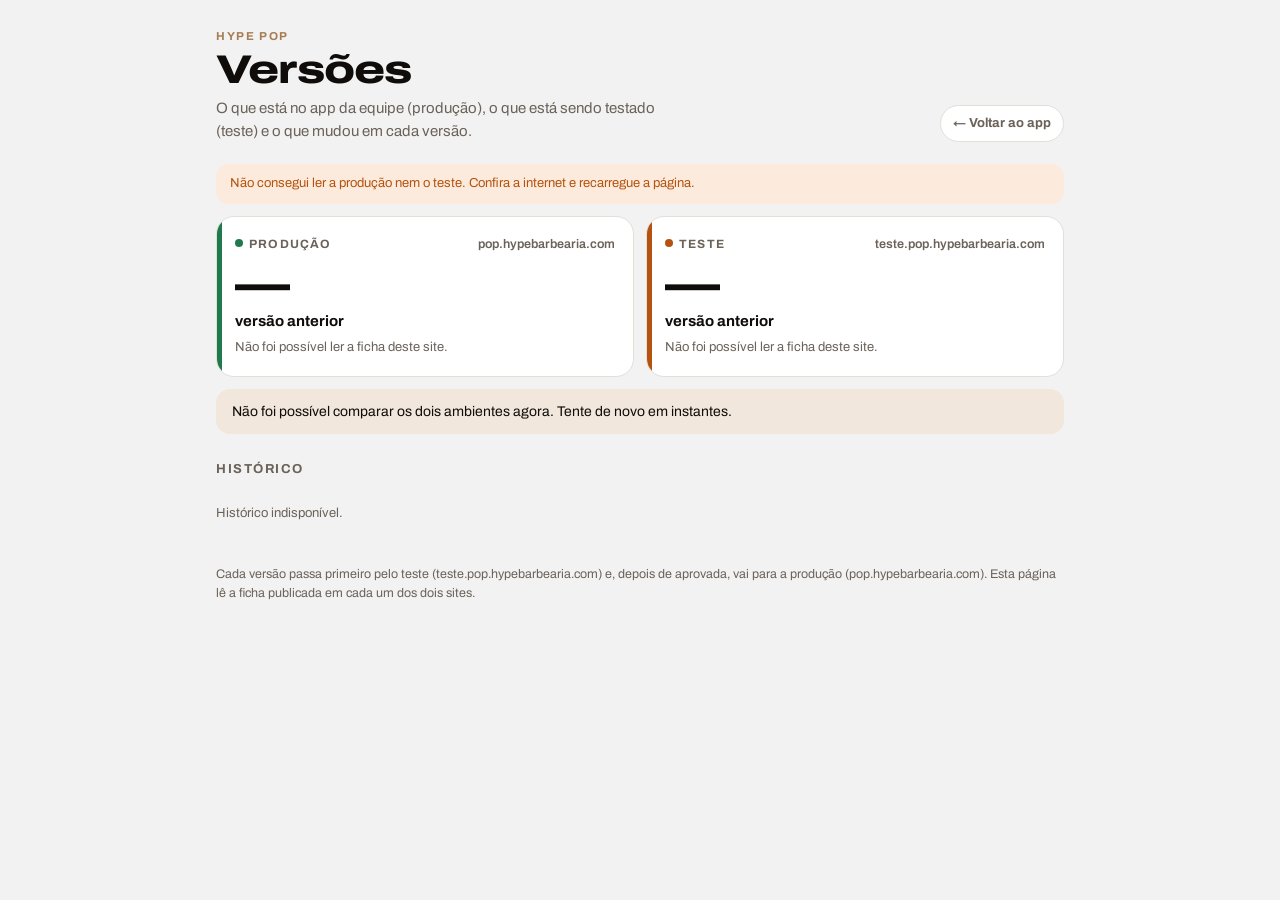
<file: versoes.html>
<!doctype html>
<html lang="pt-BR">
<head>
<meta charset="utf-8">
<meta name="viewport" content="width=device-width, initial-scale=1, viewport-fit=cover">
<title>Versões · Hype POP</title>
<meta name="robots" content="noindex">
<link rel="icon" href="icon.svg">
<link rel="preconnect" href="https://fonts.googleapis.com">
<link rel="stylesheet" href="https://fonts.googleapis.com/css2?family=Archivo:wdth,wght@62..125,400..800&display=swap">
<style>
/* Hype POP · página de versões: o que está na produção, o que está no teste e o que mudou em cada versão */
:root{--bg:#F2F2F2;--surface:#fff;--ink:#0F0C09;--muted:#6B6259;--line:#E4DED7;--bronze:#A67C52;--bronze-soft:#F1E7DC;
  --good:#1F7A4D;--good-soft:#E3F2EA;--warn:#B4530F;--warn-soft:#FCEBDD;--code:#F4EFE9}
@media (prefers-color-scheme:dark){:root{--bg:#0F0C09;--surface:#1A1612;--ink:#F2EDE7;--muted:#A89D91;--line:#2E2822;--bronze:#C39A6E;--bronze-soft:#2B2219;
  --good:#5BC28D;--good-soft:#14281D;--warn:#F0954F;--warn-soft:#2E1C0F;--code:#241E18}}
*{box-sizing:border-box}
body{margin:0;background:var(--bg);color:var(--ink);font:15px/1.5 Archivo,system-ui,sans-serif;-webkit-font-smoothing:antialiased}
.wrap{max-width:880px;margin:0 auto;padding:28px 16px 64px}
header{display:flex;align-items:flex-end;justify-content:space-between;gap:12px;flex-wrap:wrap;margin-bottom:22px}
.eb{margin:0 0 4px;font-size:11.5px;font-weight:700;letter-spacing:.14em;text-transform:uppercase;color:var(--bronze)}
h1{margin:0;font-size:clamp(28px,6vw,40px);font-stretch:125%;font-weight:800;letter-spacing:-.02em;line-height:1.05}
.sub{margin:6px 0 0;color:var(--muted);max-width:52ch}
a{color:inherit}
.voltar{font-size:13px;font-weight:700;color:var(--muted);text-decoration:none;border:1px solid var(--line);padding:8px 12px;border-radius:999px;background:var(--surface)}
.amb{display:grid;grid-template-columns:repeat(auto-fit,minmax(250px,1fr));gap:12px;margin-bottom:12px}
.env{background:var(--surface);border:1px solid var(--line);border-radius:18px;padding:18px;position:relative;overflow:hidden}
.env::before{content:"";position:absolute;inset:0 auto 0 0;width:5px;background:var(--c)}
.env.prod{--c:var(--good)} .env.teste{--c:var(--warn)}
.env .k{display:flex;align-items:center;justify-content:space-between;gap:8px;font-size:12px;font-weight:700;letter-spacing:.1em;text-transform:uppercase;color:var(--muted)}
.env .k{flex-wrap:wrap} .env .k > :last-child{text-transform:none;letter-spacing:0;font-weight:600;font-size:12.5px}
.env .v{font-size:44px;font-weight:800;font-stretch:125%;letter-spacing:-.02em;line-height:1.1;margin:6px 0 2px}
.env .t{font-weight:700}
.env .m{color:var(--muted);font-size:13px;margin-top:6px}
.env .m a{color:var(--muted)}
.dot{display:inline-block;width:8px;height:8px;border-radius:50%;background:var(--c);margin-right:6px;vertical-align:1px}
.resumo{background:var(--bronze-soft);border-radius:14px;padding:12px 16px;margin:0 0 26px;font-size:14px}
.resumo b{font-weight:800}
h2{font-size:13px;letter-spacing:.12em;text-transform:uppercase;color:var(--muted);margin:0 0 12px}
.lista{display:flex;flex-direction:column;gap:10px}
.ver{background:var(--surface);border:1px solid var(--line);border-radius:16px;padding:16px 18px}
.ver.so-teste{border-color:var(--warn);box-shadow:0 0 0 1px var(--warn) inset}
.ver-h{display:flex;align-items:baseline;gap:10px;flex-wrap:wrap}
.ver-n{font-size:20px;font-weight:800;font-stretch:125%;min-width:52px}
.ver-t{font-weight:700;font-size:16px;flex:1 1 220px}
.ver-d{color:var(--muted);font-size:13px}
.chips{display:flex;gap:6px;flex-wrap:wrap;margin:8px 0 0}
.chip{font-size:11.5px;font-weight:700;padding:4px 9px;border-radius:999px;background:var(--code);color:var(--muted)}
.chip.good{background:var(--good-soft);color:var(--good)} .chip.warn{background:var(--warn-soft);color:var(--warn)} .chip.acc{background:var(--bronze-soft);color:var(--bronze)}
.ver ul{margin:10px 0 0;padding-left:18px} .ver li{margin:4px 0}
.ver li::marker{color:var(--bronze)}
code{font-family:ui-monospace,SFMono-Regular,Menlo,monospace;font-size:.86em;background:var(--code);padding:1px 5px;border-radius:5px}
.aviso{color:var(--muted);font-size:13px}
.erro{background:var(--warn-soft);color:var(--warn);border-radius:12px;padding:10px 14px;font-size:13px;margin-bottom:12px}
footer{margin-top:28px;color:var(--muted);font-size:12.5px}
.sk{height:132px;border-radius:18px;background:linear-gradient(90deg,var(--surface),var(--line),var(--surface));background-size:200% 100%;animation:sk 1.2s infinite linear}
@keyframes sk{to{background-position:-200% 0}}
@media (prefers-reduced-motion:reduce){.sk{animation:none}}
</style>
</head>
<body>
<div class="wrap">
  <header>
    <div><p class="eb">Hype POP</p><h1>Versões</h1>
      <p class="sub">O que está no app da equipe (produção), o que está sendo testado (teste) e o que mudou em cada versão.</p></div>
    <a class="voltar" href="./">← Voltar ao app</a>
  </header>
  <div id="conteudo"><div class="amb"><div class="sk"></div><div class="sk"></div></div></div>
  <footer>Cada versão passa primeiro pelo teste (teste.pop.hypebarbearia.com) e, depois de aprovada, vai para a produção (pop.hypebarbearia.com). Esta página lê a ficha publicada em cada um dos dois sites.</footer>
</div>
<script>
(() => {
  const SITES = {producao:'https://pop.hypebarbearia.com', teste:'https://teste.pop.hypebarbearia.com'};
  const REPO = 'https://github.com/hype-barbearia/pop';
  const FICHA_DESDE = 'v1.7'; // versões anteriores foram publicadas sem a ficha versao.json
  const $ = s => document.querySelector(s);
  const esc = s => String(s ?? '').replace(/[&<>"]/g, c => ({'&':'&amp;', '<':'&lt;', '>':'&gt;', '"':'&quot;'}[c]));
  const md = s => esc(s).replace(/`([^`]+)`/g, '<code>$1</code>').replace(/\*\*([^*]+)\*\*/g, '<b>$1</b>');
  const num = v => (v || 'v0.0').slice(1).split('.').map(Number);
  const cmp = (a, b) => { const [x1, y1] = num(a), [x2, y2] = num(b); return x1 - x2 || y1 - y2; };
  const dataBR = iso => iso ? iso.slice(0, 10).split('-').reverse().join('/') : '';
  const quando = iso => { if (!iso) return ''; const d = new Date(iso);
    return d.toLocaleString('pt-BR', {timeZone:'America/Recife', day:'2-digit', month:'2-digit', year:'numeric', hour:'2-digit', minute:'2-digit'}); };

  const ler = async amb => {
    // o próprio site lê a ficha local; o outro, pelo endereço público
    const aqui = location.origin === SITES[amb];
    const url = (aqui ? '.' : SITES[amb]) + '/versao.json?t=' + Date.now();
    try { const r = await fetch(url, {cache:'no-store'}); if (!r.ok) return {erro:r.status}; return await r.json(); }
    catch (e) { return {erro:'rede'}; }
  };

  function cartao(amb, f, hist){
    const nome = amb === 'producao' ? 'Produção' : 'Teste', site = SITES[amb].replace('https://', '');
    if (f.semFicha) return `<div class="env ${amb === 'producao' ? 'prod' : 'teste'}"><div class="k"><span><i class="dot"></i>${nome}</span><span>${site}</span></div>
      <div class="v">${esc(f.versao || '—')}</div><div class="t">${esc(hist.find(h => h.versao === f.versao)?.titulo || 'versão anterior')}</div>
      <div class="m">${f.versao ? 'Publicada antes das fichas de versão (deduzida pelo histórico).' : 'Não foi possível ler a ficha deste site.'}</div></div>`;
    const h = hist.find(x => x.versao === f.versao);
    return `<div class="env ${amb === 'producao' ? 'prod' : 'teste'}"><div class="k"><span><i class="dot"></i>${nome}</span><a href="${SITES[amb]}">${site}</a></div>
      <div class="v">${esc(f.versao)}</div><div class="t">${esc(h?.titulo || f.mensagem || '')}</div>
      <div class="m">Publicada em ${esc(quando(f.publicado_em))} · <a href="${REPO}/commit/${esc(f.commit)}" target="_blank" rel="noopener">commit ${esc(f.commit_curto)}</a></div></div>`;
  }

  async function montar(){
    const [p, t] = await Promise.all([ler('producao'), ler('teste')]);
    const hist = (t.historico && (!p.historico || t.historico.length >= p.historico.length) ? t.historico : p.historico) || [];
    // produção publicada antes da v1.7 não tem ficha: vale a versão imediatamente anterior a FICHA_DESDE
    const prod = p.erro ? {semFicha:true, versao:p.erro === 404 ? (hist.find(h => cmp(h.versao, FICHA_DESDE) < 0)?.versao || null) : null} : p;
    const tes = t.erro ? {semFicha:true, versao:null} : t;
    const vp = prod.versao, vt = tes.versao;
    const aFrente = vp && vt ? hist.filter(h => cmp(h.versao, vp) > 0 && cmp(h.versao, vt) <= 0) : [];
    const resumo = !vp || !vt ? 'Não foi possível comparar os dois ambientes agora. Tente de novo em instantes.'
      : cmp(vt, vp) === 0 ? `<b>Teste e produção estão iguais</b> (${esc(vp)}). Nada esperando aprovação.`
      : cmp(vt, vp) > 0 ? `<b>${aFrente.length} ${aFrente.length === 1 ? 'versão' : 'versões'} no teste esperando aprovação</b> (${aFrente.map(h => esc(h.versao)).join(', ')}). A equipe ainda usa a ${esc(vp)}.`
      : `A produção (${esc(vp)}) está à frente do teste (${esc(vt)}): publique a branch teste para igualar.`;
    const lista = hist.map(h => {
      const naProd = vp && cmp(h.versao, vp) <= 0, noTeste = vt && cmp(h.versao, vt) <= 0;
      const chips = [
        naProd ? `<span class="chip good">${h.versao === vp ? 'Atual na produção' : 'Na produção'}</span>` : '',
        !naProd && noTeste ? `<span class="chip warn">${h.versao === vt ? 'Atual no teste' : 'No teste'} · aguardando aprovação</span>` : '',
        !naProd && !noTeste ? '<span class="chip">Ainda não publicada</span>' : '',
        h.banco ? `<span class="chip acc">Banco: ${esc(h.banco)}</span>` : '',
        naProd ? `<a class="chip" href="${REPO}/tree/${esc(h.versao)}" target="_blank" rel="noopener">Código da ${esc(h.versao)}</a>` : ''].join('');
      return `<article class="ver ${!naProd && noTeste ? 'so-teste' : ''}"><div class="ver-h"><span class="ver-n">${esc(h.versao)}</span><span class="ver-t">${md(h.titulo)}</span><span class="ver-d">${dataBR(h.data)}</span></div>
        <div class="chips">${chips}</div><ul>${h.itens.map(i => `<li>${md(i)}</li>`).join('')}</ul></article>`;
    }).join('');
    $('#conteudo').innerHTML = `${p.erro && p.erro !== 404 || t.erro ? `<div class="erro">Não consegui ler ${[p.erro && p.erro !== 404 ? 'a produção' : '', t.erro ? 'o teste' : ''].filter(Boolean).join(' nem ')}. Confira a internet e recarregue a página.</div>` : ''}
      <div class="amb">${cartao('producao', prod, hist)}${cartao('teste', tes, hist)}</div>
      <p class="resumo">${resumo}</p>
      <h2>Histórico</h2><div class="lista">${lista || '<p class="aviso">Histórico indisponível.</p>'}</div>`;
  }
  montar();
})();
</script>
</body>
</html>
</file>
